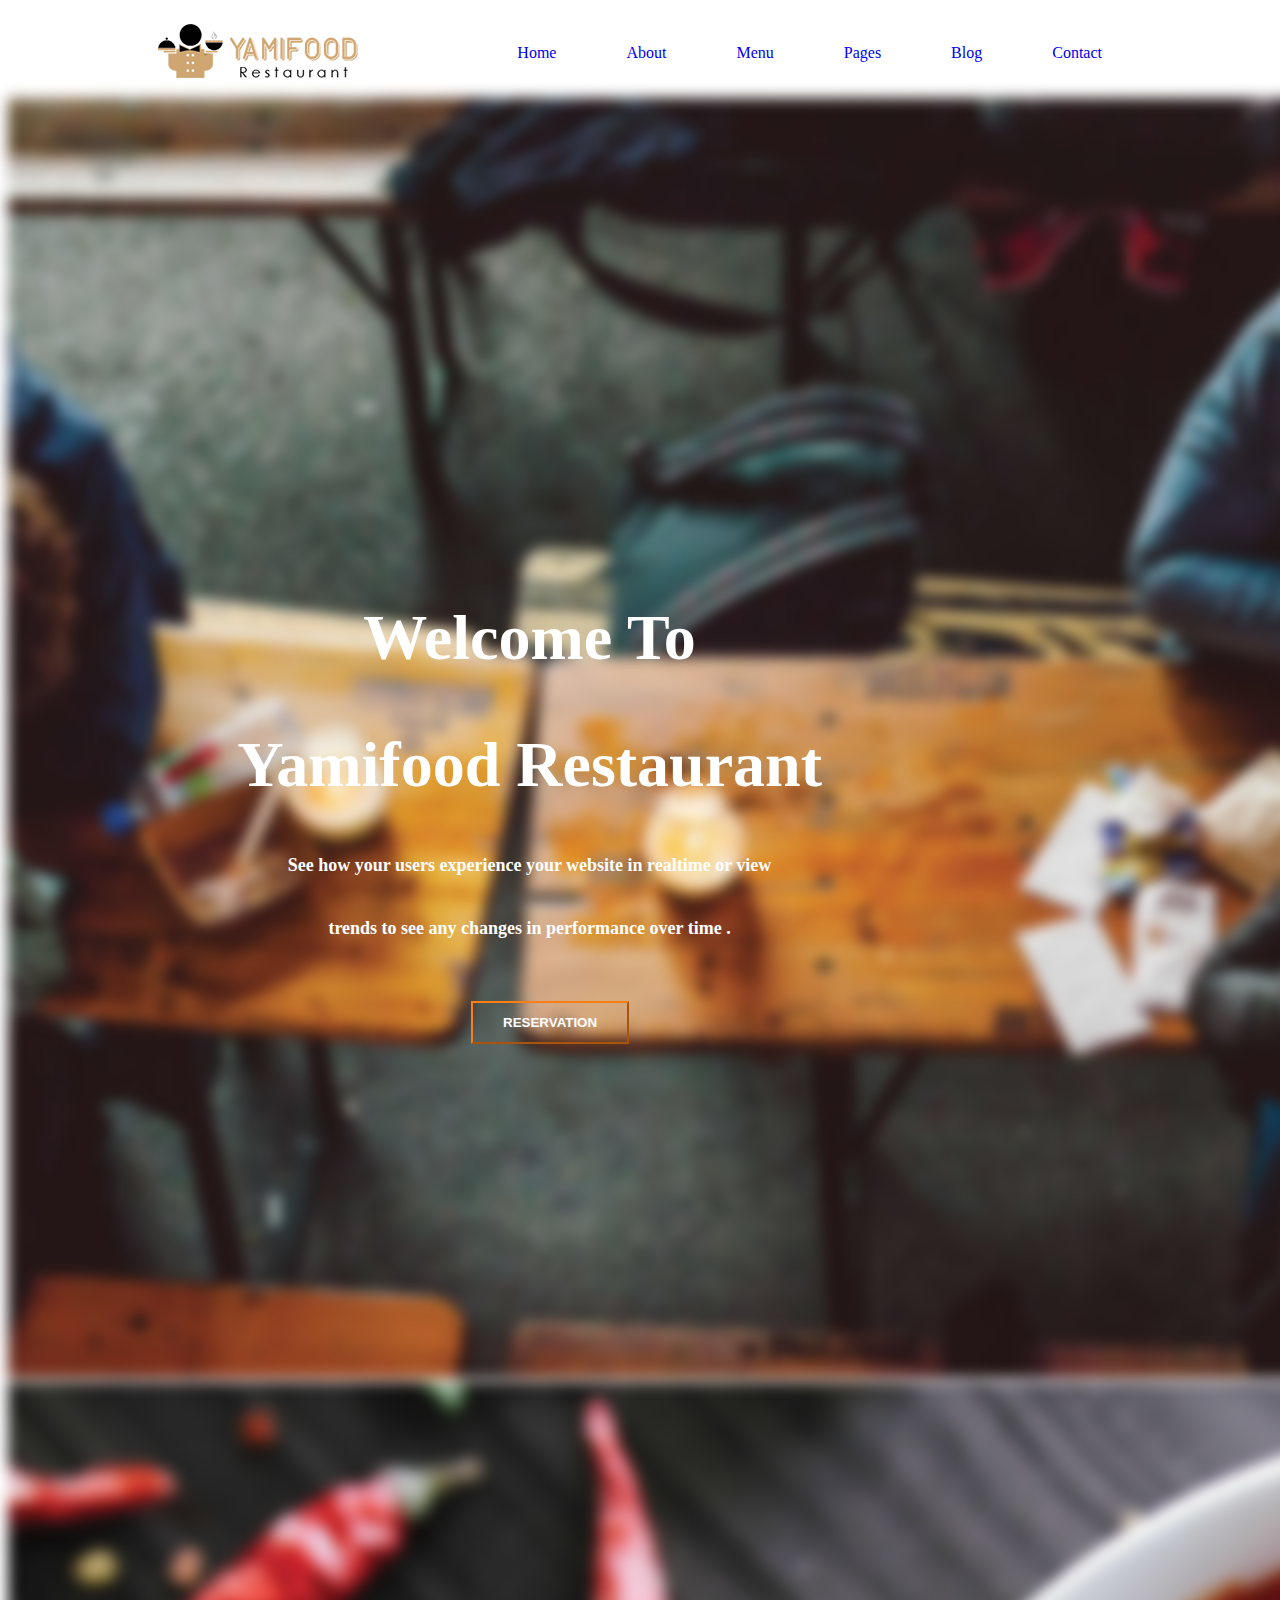
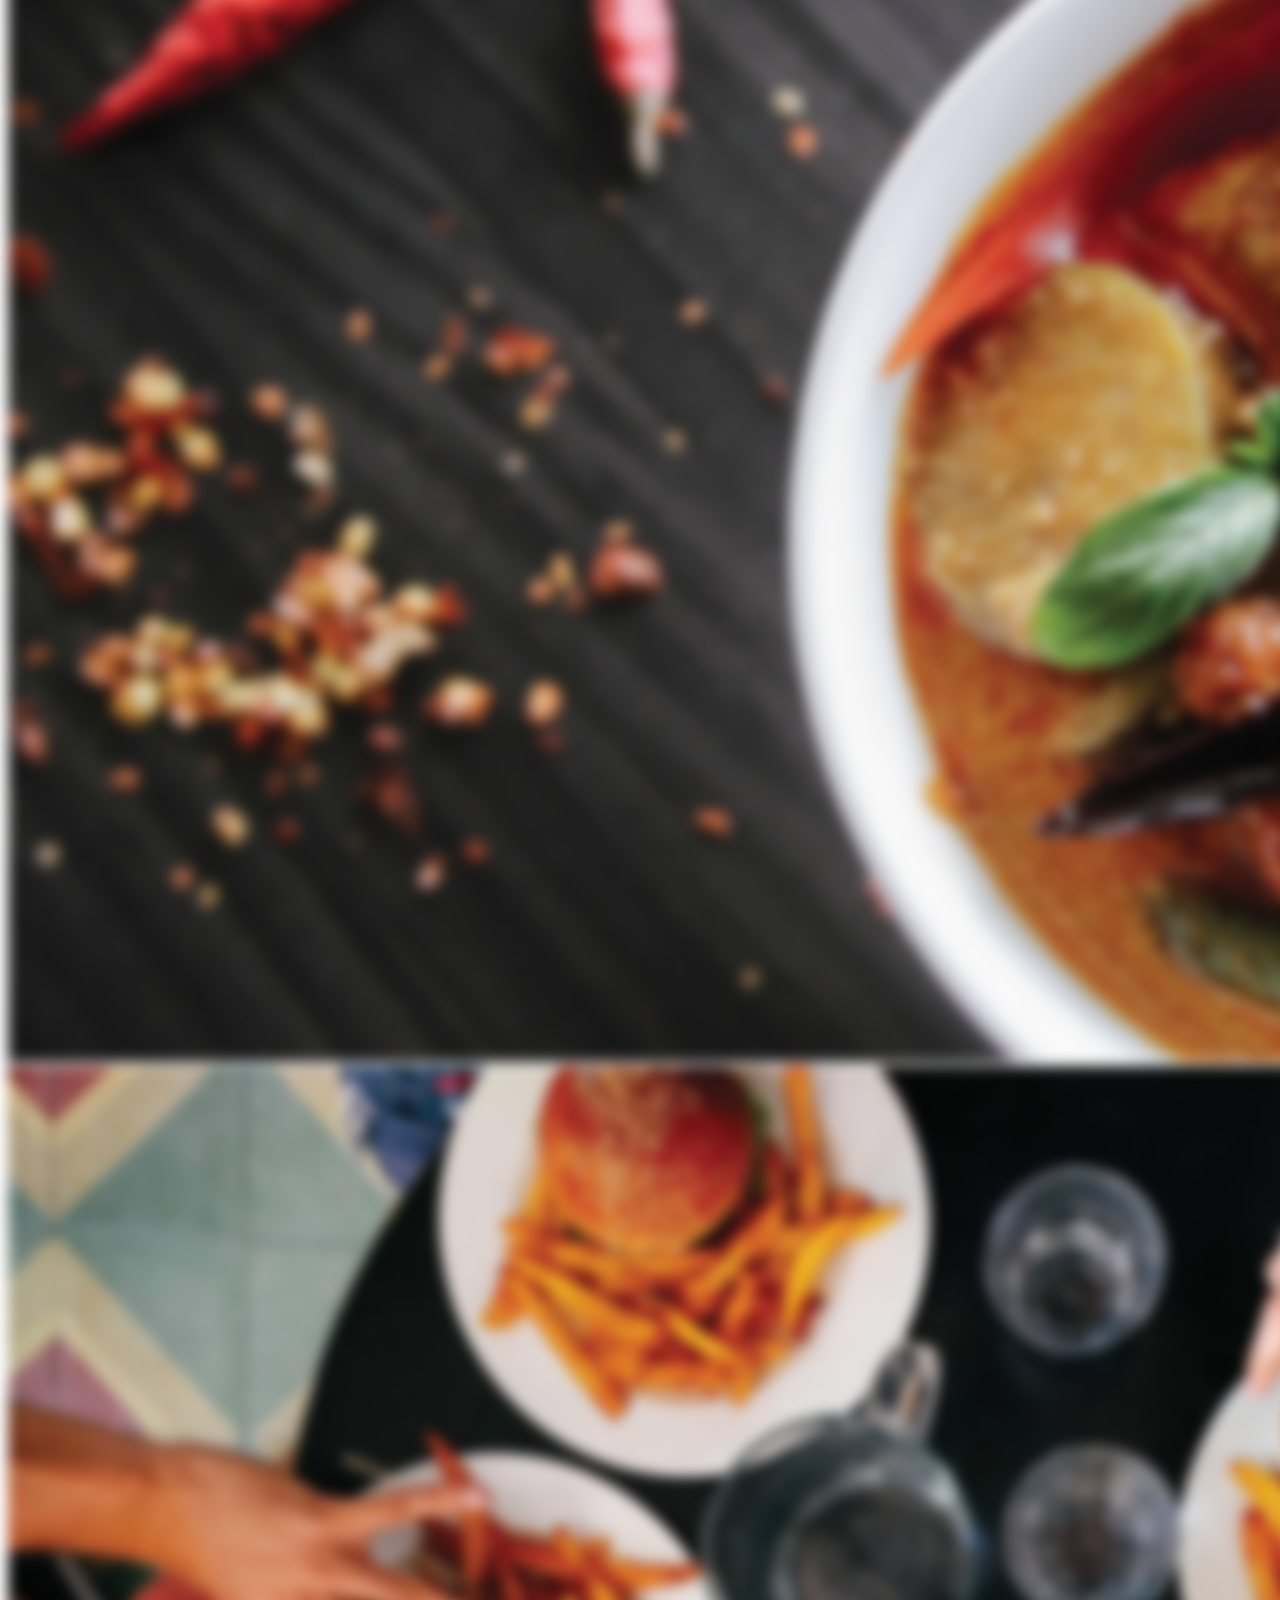
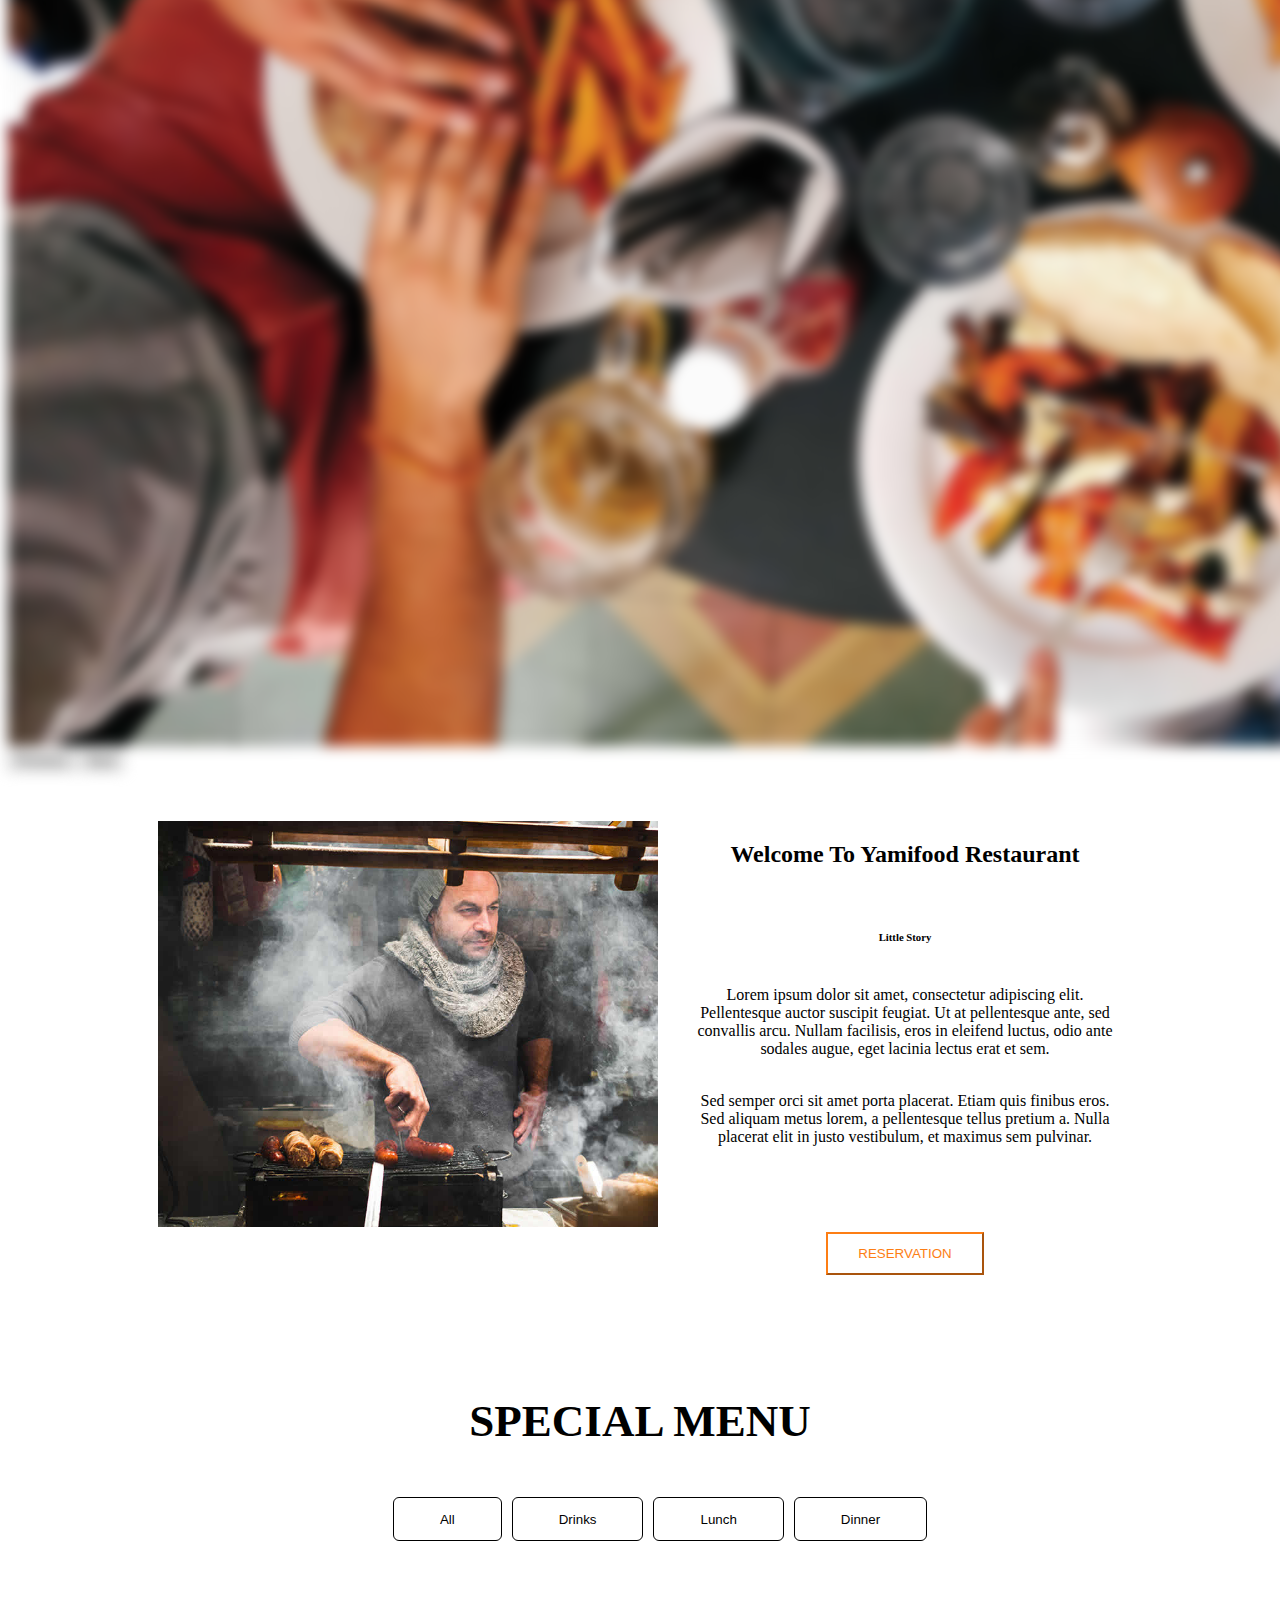
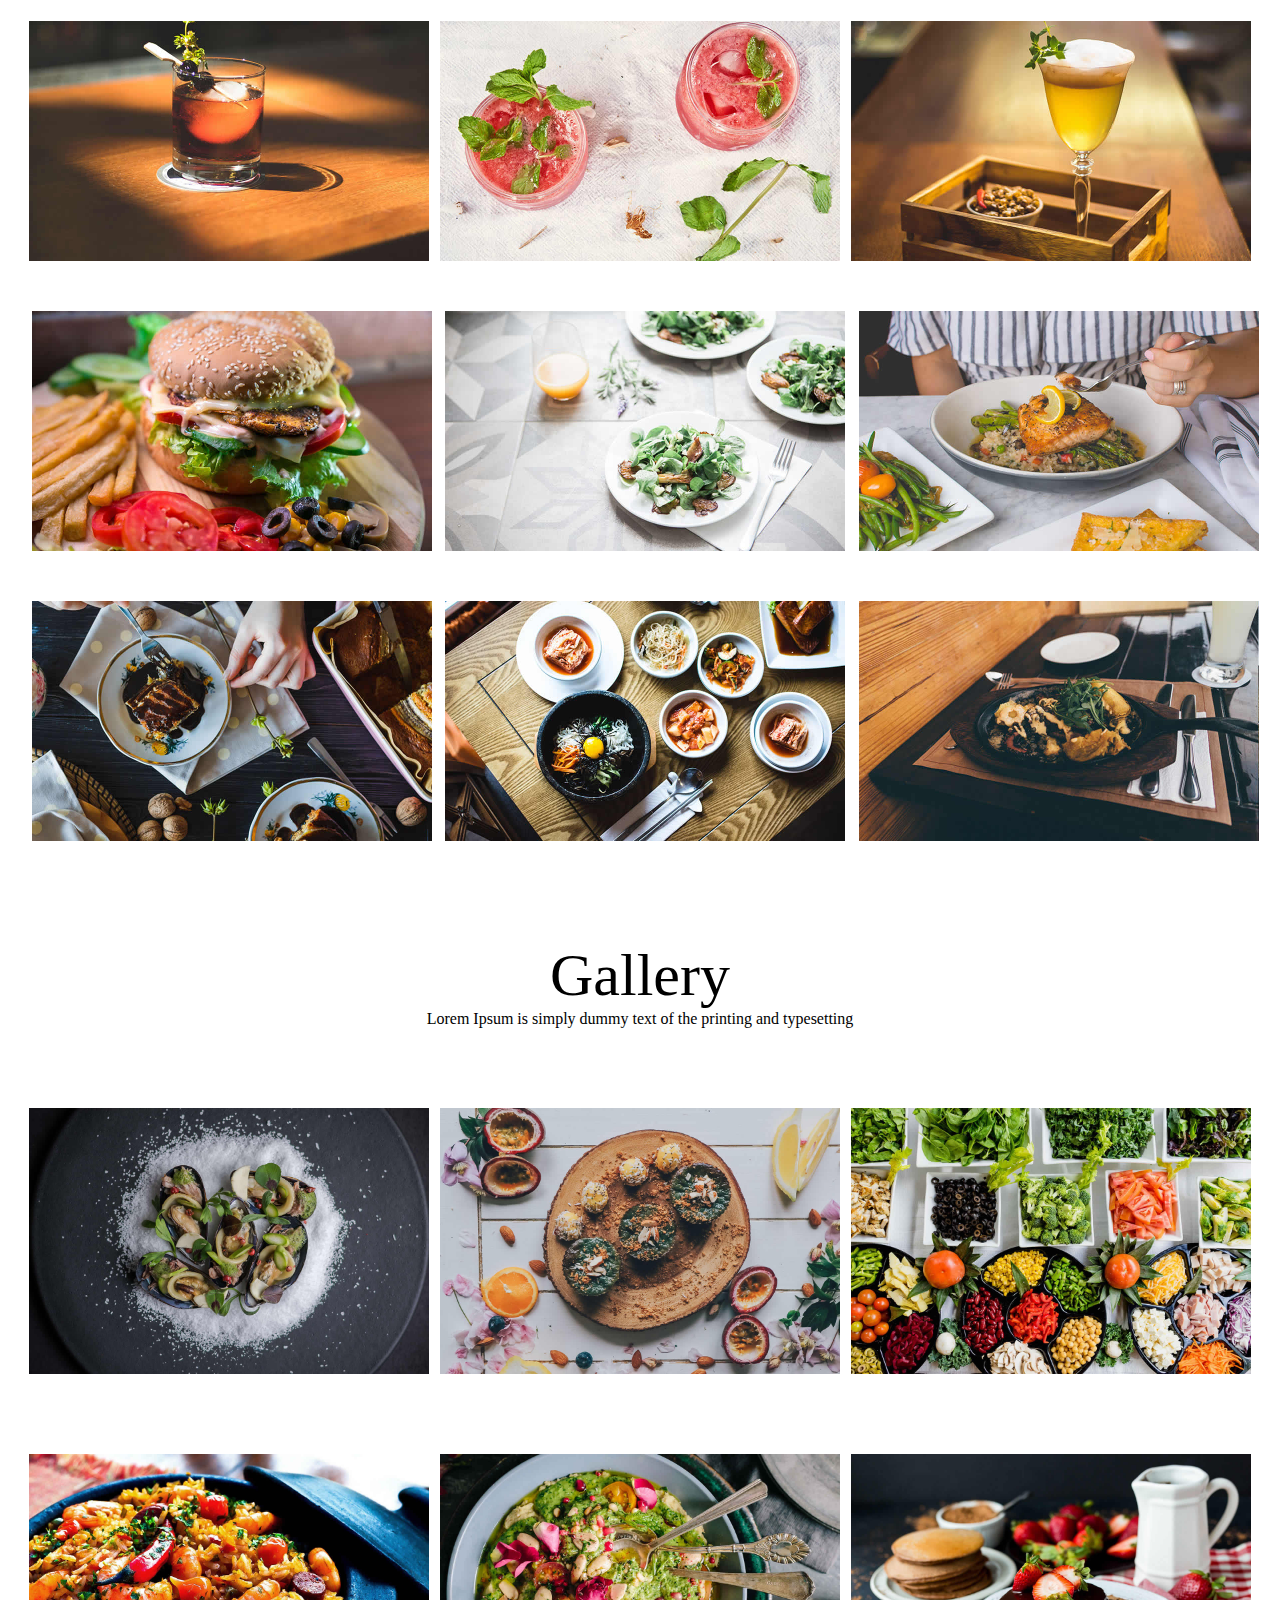
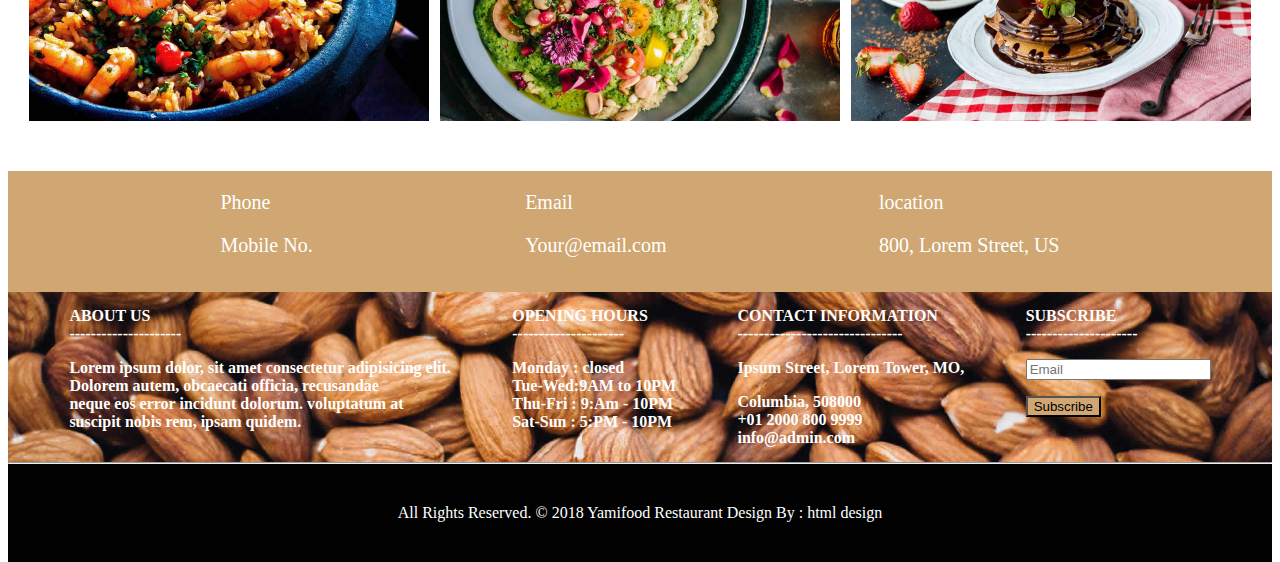
<file: index.html>
<!DOCTYPE html>
<html lang="en">

<head>
    <title>Restaurant </title>
    <link href="https://cdn.jsdelivr.net/npm/bootstrap@5.3.0/dist/css/bootstrap.min.css" rel="stylesheet"
        integrity="sha384-9ndCyUaIbzAi2FUVXJi0CjmCapSmO7SnpJef0486qhLnuZ2cdeRhO02iuK6FUUVM" crossorigin="anonymous">
    <link rel="stylesheet" href="CSS\style.css">
    <script src="https://cdn.jsdelivr.net/npm/@popperjs/core@2.11.8/dist/umd/popper.min.js"
        integrity="sha384-I7E8VVD/ismYTF4hNIPjVp/Zjvgyol6VFvRkX/vR+Vc4jQkC+hVqc2pM8ODewa9r"
        crossorigin="anonymous"></script>
    <script src="https://cdn.jsdelivr.net/npm/bootstrap@5.3.0/dist/js/bootstrap.min.js"
        integrity="sha384-fbbOQedDUMZZ5KreZpsbe1LCZPVmfTnH7ois6mU1QK+m14rQ1l2bGBq41eYeM/fS"
        crossorigin="anonymous"></script>
  
</head>

<body >

    <div class="navbar" style="margin-left: 150px; margin-right: 150px;">
        <div>
            <a href="">
                <img src="images\logo.png" alt="Restaurantlogo">
            </a>
        </div>
        <div>
            <div>
                <ul class="subheader">
                    <li class="subheader"><a href="index.html">Home</a></li>
                    <li class="subheader"><a href="about.html">About</a></li>
                    <li class="subheader"><a href="menu.html">Menu</a></li>
                    <li class="subheader"><a href="#">Pages</a></li>
                    <li class="subheader"><a href="#">Blog</a></li>
                    <li class="subheader"><a href="#">Contact</a></li>
                </ul>
            </div>

        </div>
    </div>
   
    <div style="position: relative">              
        <div id="carouselExample" class="carousel slide carousel-width">
            <div class="carousel-inner" >
                <div class="carousel-item active">
                    <img src="images\slider-01.jpg" class="d-block w-100" alt="slider-01" >
                </div>
                <div class="carousel-item">
                    <img src="images\slider-02.jpg" class="d-block w-100" alt="slider-02">
                </div>
                <div class="carousel-item">
                    <img src="images\slider-03.jpg" class="d-block w-100" alt="slider-03">
                </div>
            </div>
            <button class="carousel-control-prev" type="button" data-bs-target="#carouselExample" data-bs-slide="prev">
                <span class="carousel-control-prev-icon" aria-hidden="true"></span>
                <span class="visually-hidden">Previous</span>
            </button>
            <button class="carousel-control-next" type="button" data-bs-target="#carouselExample" data-bs-slide="next">
                <span class="carousel-control-next-icon" aria-hidden="true"></span>
                <span class="visually-hidden">Next</span>
            </button>
        </div>
        <div style="position: absolute; top: 450px; right: 450px" >
            <div class="overtext">
                <h2 style="display: flex;" >Welcome To</h2><P></P>
                <h2 style="display: flex;"> Yamifood Restaurant</h2>
                <h6>See how your users experience your website in realtime or view</h6>
                <h6>trends to see any changes in performance over time .</h6>
            </div>
            <div class="reservation" id="reservation">
                <button type="menu" ><a href="#">reservation</a></button>
            </div>
        </div>
    </div>
    <div style="display: flex;justify-content: space-between; margin-left: 150px;margin-right: 150px;margin-top: 50px;">
        <div> <img src="images\about-img.jpg" width="500px"></div>
        <div style="text-align: center; padding-left: 30PX;">
            <h2>Welcome To Yamifood Restaurant</h2>
            <br>
            <h6 >Little Story</h6>
            <br>
            Lorem ipsum dolor sit amet, consectetur adipiscing elit. Pellentesque auctor suscipit feugiat. Ut at pellentesque ante, sed convallis arcu. Nullam facilisis, eros in eleifend luctus, odio ante sodales augue, eget lacinia lectus erat et sem.
            <br><br><p>
            Sed semper orci sit amet porta placerat. Etiam quis finibus eros. Sed aliquam metus lorem, a pellentesque tellus pretium a. Nulla placerat elit in justo vestibulum, et maximus sem pulvinar.
            </p>
            <div class="reservation">
                <button type="menu" style="color: #fd7e14; text-transform: uppercase; margin: 70px;" ><a href="#" style="color: #fd7e14;">reservation</a></button>
            </div>
        </div>        
    </div>
 
    <div style="margin-top: 50px;">
        <div style="display: flex;justify-content: center; margin: 50px; font-weight: bold; font-size: 45px; text-transform: uppercase;">Special Menu</div>
        <ul class="speicalmenu" >
            <li><button type="button"><a href="#" style="color: #010101;">All</a></button></li>
            <li><button type="button"><a href="#" style="color: #010101;">Drinks</a></button></li>
            <li><button type="button"><a href="#" style="color: #010101;">Lunch</a></button></li>
            <li><button type="button"><a href="#" style="color: #010101;">Dinner</a></button></li>
        </ul>
    </div>
    <div style="display:flex ;justify-content: space-evenly;margin: 10px; margin-top: 80px; ">
        <img src="images\img-01.jpg" alt="" width="400px" >
        <img src="images\img-02.jpg" alt="" width="400px" >
        <img src="images\img-03.jpg" alt="" width="400px" >
    </div>    <div style="display:flex ;justify-content: space-evenly;margin-left: 10px; margin-top: 50px; ">
        <img src="images\img-04.jpg" alt="" width="400px" >
        <img src="images\img-05.jpg" alt="" width="400px">
        <img src="images\img-06.jpg" alt="" width="400px">
    </div>
    <div style="display:flex ;justify-content: space-evenly;margin-left: 10px; margin-top: 50px; ">
        <img src="images\img-07.jpg" alt="" width="400px" >
        <img src="images\img-08.jpg" alt="" width="400px">
        <img src="images\img-09.jpg" alt="" width="400px">
    </div>

    <div>
        <div  >
            <div style="display: flex;justify-content: center;text-align: center; margin-top: 100px; font-size: 60px;">Gallery</div>
            <div style="display: flex;justify-content: center;text-align: center; ">Lorem Ipsum is simply dummy text of the printing and typesetting</div>
        </div>
        <div class="zoomimages">
        <div style="display:flex ;justify-content: space-evenly;margin: 10px; margin-top: 80px; ">
            <img src="images\gallery-img-01.jpg" alt="" width="400px" >
            <img src="images\gallery-img-02.jpg" alt="" width="400px">
            <img src="images\gallery-img-03.jpg" alt="" width="400px">
        </div>
        <div style="display:flex ;justify-content: space-evenly;margin: 10px; margin-top: 80px; ">
            <img src="images\gallery-img-04.jpg" alt="" width="400px" >
            <img src="images\gallery-img-05.jpg" alt="" width="400px">
            <img src="images\gallery-img-06.jpg" alt="" width="400px">
        </div>
        </div>
    </div>
    <div>
        <footer style="display: flex; justify-content: space-evenly ;margin-top: 50px;" class="footer_link">
            
            <div> Phone<p>Mobile No.</p></div>
            <div>Email<p>Your@email.com</p></div>
            <div>location<p>800, Lorem Street, US</p></div>
            
        </footer>
        <div>
            <div style="display: flex; justify-content: space-evenly ;position: relative; color:#ffff; font-weight: bold;" class="bg-f">
            
                <div style="margin-top: 15px; margin-bottom: 15px;" >ABOUT US <div>---------------------<p>Lorem ipsum dolor, sit amet consectetur adipisicing elit. <br>Dolorem autem, obcaecati officia, recusandae <br> neque eos error incidunt dolorum. voluptatum at <br>suscipit nobis rem, ipsam quidem.</p></div></div>
                <div style="margin-top: 15px; margin-bottom: 15px;">OPENING HOURS<div>---------------------<p>Monday : closed <br> Tue-Wed:9AM to 10PM<br> Thu-Fri : 9:Am - 10PM<br> Sat-Sun : 5:PM - 10PM </p></div></div>
                <div style="margin-top: 15px; margin-bottom: 15px;">CONTACT INFORMATION<div>-------------------------------<p>Ipsum Street, Lorem Tower, MO,</p>Columbia, 508000 <br>   +01 2000 800 9999<br>info@admin.com</div></div>
                <div style="margin-top: 15px; margin-bottom: 15px;">SUBSCRIBE<div>---------------------<p><input type="email" placeholder="Email"></p><button type="submit" style="background-color: #d0a772;">Subscribe</button></div></div>
                
            </div>
            <hr style="padding: 0;margin: 0;">
            <div>
                <div style="background-color: #010101; color: #ffff; display: flex; justify-content: center; padding: 40px">All Rights Reserved. © 2018 Yamifood Restaurant Design By : html design</div>
            </div>
            
        </div>
   </div>
</body>
</html>
</file>
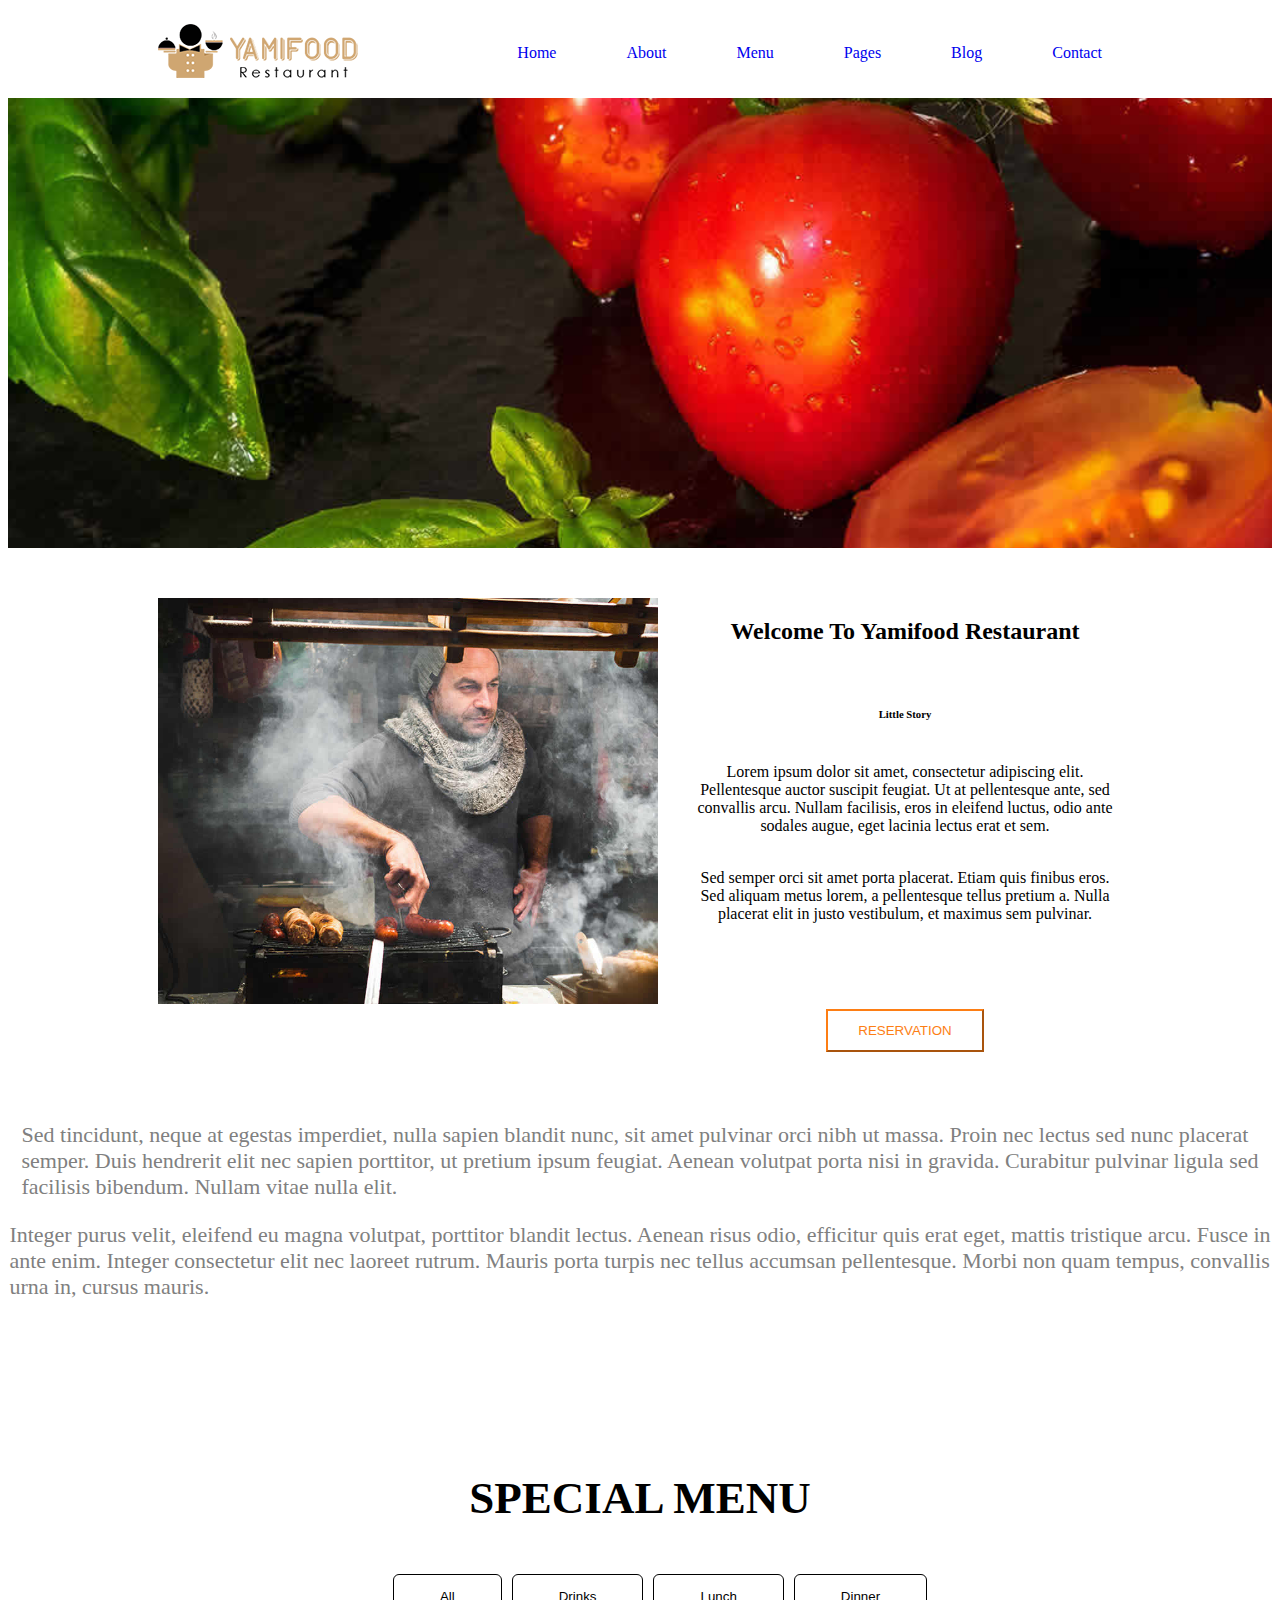
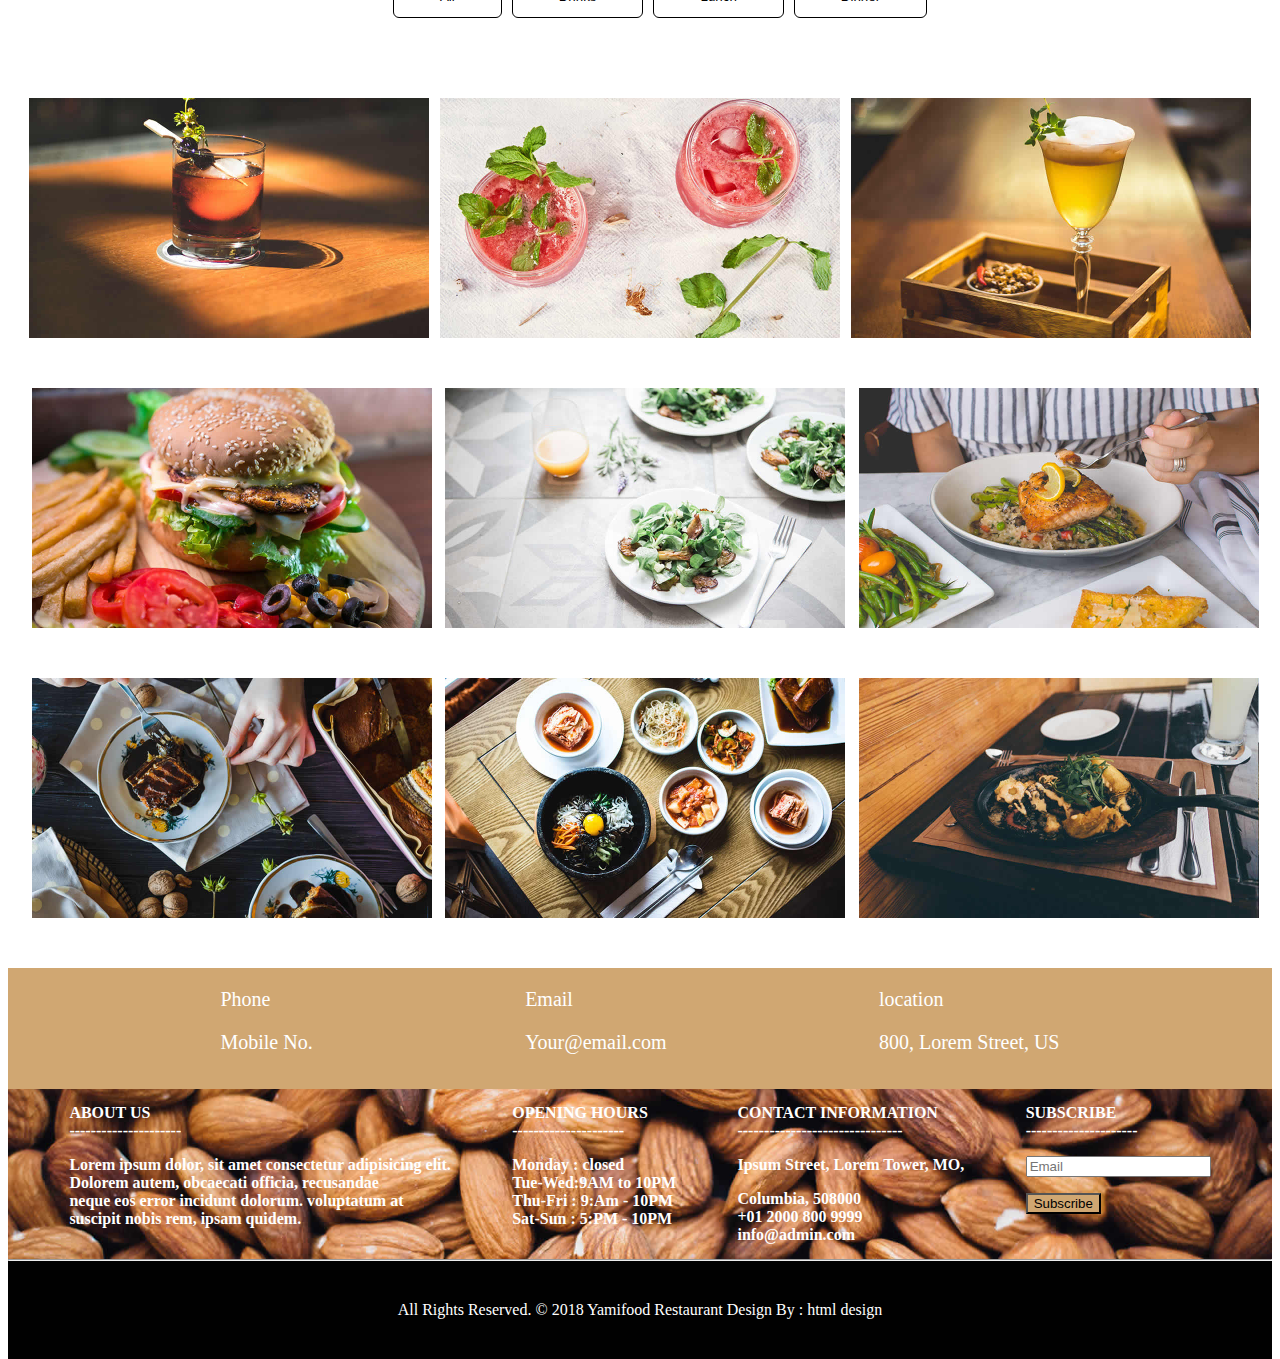
<file: about.html>
<!DOCTYPE html>
<html lang="en">
<head>
    <meta charset="UTF-8">
    <meta name="viewport" content="width=device-width, initial-scale=1.0">
    <title>Restaurant</title>
    <link rel="stylesheet" href="CSS\style.css">
    <style>
        body, html {
          height: 100%;
        }
        
        .parallax {
          /* The image used */
          background-image: url('images/all-bg.jpg');
        
          /* Full height */
          height: 50%; 
        
          /* Create the parallax scrolling effect */
          background-attachment: fixed;
          background-position: center;
          background-repeat: no-repeat;
          background-size: cover;
        }
            
    </style>
</head>
<body>
    <div class="navbar" style="margin-left: 150px; margin-right: 150px;">
        <div>
            <a href="">
                <img src="images\logo.png" alt="Restaurantlogo">
            </a>
        </div>
        <div>
            <div>
                <ul class="subheader">
                    <li class="subheader"><a href="index.html">Home</a></li>
                    <li class="subheader"><a href="about.html">About</a></li>
                    <li class="subheader"><a href="menu.html">Menu</a></li>
                    <li class="subheader"><a href="page.html">Pages</a></li>
                    <li class="subheader"><a href="blog.html">Blog</a></li>
                    <li class="subheader"><a href="contact.html">Contact</a></li>
                </ul>
            </div>
    
        </div>
    </div>
    <div class="parallax"></div>
  
    <div style="display: flex;justify-content: space-between; margin-left: 150px;margin-right: 150px;margin-top: 50px;">
        <div> <img src="images\about-img.jpg" width="500px"></div>
        <div style="text-align: center; padding-left: 30PX;">
            <h2>Welcome To Yamifood Restaurant</h2>
            <br>
            <h6 >Little Story</h6>
            <br>
            Lorem ipsum dolor sit amet, consectetur adipiscing elit. Pellentesque auctor suscipit feugiat. Ut at pellentesque ante, sed convallis arcu. Nullam facilisis, eros in eleifend luctus, odio ante sodales augue, eget lacinia lectus erat et sem.
            <br><br><p>
            Sed semper orci sit amet porta placerat. Etiam quis finibus eros. Sed aliquam metus lorem, a pellentesque tellus pretium a. Nulla placerat elit in justo vestibulum, et maximus sem pulvinar.
            </p>
            <div class="reservation">
                <button type="menu" style="color: #fd7e14; text-transform: uppercase; margin: 70px;" ><a href="#" style="color: #fd7e14;">reservation</a></button>
            </div>
        </div>        
    </div>
    <div>
        <div style="display: flex;justify-content: center;font-size: 22px;color: gray;">
        Sed tincidunt, neque at egestas imperdiet, nulla sapien blandit nunc, sit amet pulvinar orci nibh ut massa. Proin nec lectus sed nunc placerat<br>
         semper. Duis hendrerit elit nec sapien porttitor, ut pretium ipsum feugiat. Aenean volutpat porta nisi in gravida. Curabitur pulvinar ligula sed <br>
         facilisis bibendum. Nullam vitae nulla elit.
        </div>
        <div style="display: flex;justify-content: center;font-size: 22px;color: gray;">
         <p>Integer purus velit, eleifend eu magna volutpat, porttitor blandit lectus. Aenean risus odio, efficitur quis erat eget, mattis tristique arcu. Fusce in <br>
            ante enim. Integer consectetur elit nec laoreet rutrum. Mauris porta turpis nec tellus accumsan pellentesque. Morbi non quam tempus, convallis <br>
            urna in, cursus mauris.</p>
        </div>
    </div>
    <div style="margin-top:150px;">
        <div style="display: flex;justify-content: center; margin: 50px; font-weight: bold; font-size: 45px; text-transform: uppercase;">Special Menu</div>
        
        <ul class="speicalmenu" >
            <li><button type="button"><a href="#" style="color: #010101;">All</a></button></li>
            <li><button type="button"><a href="#" style="color: #010101;">Drinks</a></button></li>
            <li><button type="button"><a href="#" style="color: #010101;">Lunch</a></button></li>
            <li><button type="button"><a href="#" style="color: #010101;">Dinner</a></button></li>
        </ul>
      </div>
      <div style="display:flex ;justify-content: space-evenly;margin: 10px; margin-top: 80px; margin-bottom: 50px; ">
        <img src="images\img-01.jpg" alt="" width="400px" >
        <img src="images\img-02.jpg" alt="" width="400px" >
        <img src="images\img-03.jpg" alt="" width="400px" >
      </div>    <div style="display:flex ;justify-content: space-evenly;margin-left: 10px; margin-top: 50px; margin-bottom: 50px; ">
        <img src="images\img-04.jpg" alt="" width="400px" >
        <img src="images\img-05.jpg" alt="" width="400px">
        <img src="images\img-06.jpg" alt="" width="400px">
      </div>
      <div style="display:flex ;justify-content: space-evenly;margin-left: 10px; margin-top: 50px; margin-bottom: 50px; "> 
        <img src="images\img-07.jpg" alt="" width="400px" >
        <img src="images\img-08.jpg" alt="" width="400px">
        <img src="images\img-09.jpg" alt="" width="400px">
      </div>
      </div>
      <div>
        <footer style="display: flex; justify-content: space-evenly ;margin-top: 50px;" class="footer_link">
            
            <div> Phone<p>Mobile No.</p></div>
            <div>Email<p>Your@email.com</p></div>
            <div>location<p>800, Lorem Street, US</p></div>
            
        </footer>
        <div>
            <div style="display: flex; justify-content: space-evenly ;position: relative; color:#ffff; font-weight: bold;" class="bg-f">
            
                <div style="margin-top: 15px; margin-bottom: 15px;" >ABOUT US <div>---------------------<p>Lorem ipsum dolor, sit amet consectetur adipisicing elit. <br>Dolorem autem, obcaecati officia, recusandae <br> neque eos error incidunt dolorum. voluptatum at <br>suscipit nobis rem, ipsam quidem.</p></div></div>
                <div style="margin-top: 15px; margin-bottom: 15px;">OPENING HOURS<div>---------------------<p>Monday : closed <br> Tue-Wed:9AM to 10PM<br> Thu-Fri : 9:Am - 10PM<br> Sat-Sun : 5:PM - 10PM </p></div></div>
                <div style="margin-top: 15px; margin-bottom: 15px;">CONTACT INFORMATION<div>-------------------------------<p>Ipsum Street, Lorem Tower, MO,</p>Columbia, 508000 <br>   +01 2000 800 9999<br>info@admin.com</div></div>
                <div style="margin-top: 15px; margin-bottom: 15px;">SUBSCRIBE<div>---------------------<p><input type="email" placeholder="Email"></p><button type="submit" style="background-color: #d0a772;">Subscribe</button></div></div>
                
            </div>
            <hr style="padding: 0;margin: 0;">
            <div>
                <div style="background-color: #010101; color: #ffff; display: flex; justify-content: center; padding: 40px">All Rights Reserved. © 2018 Yamifood Restaurant Design By : html design</div>
            </div>
            
        </div>
      </div>
    
</body>
</html>
</file>
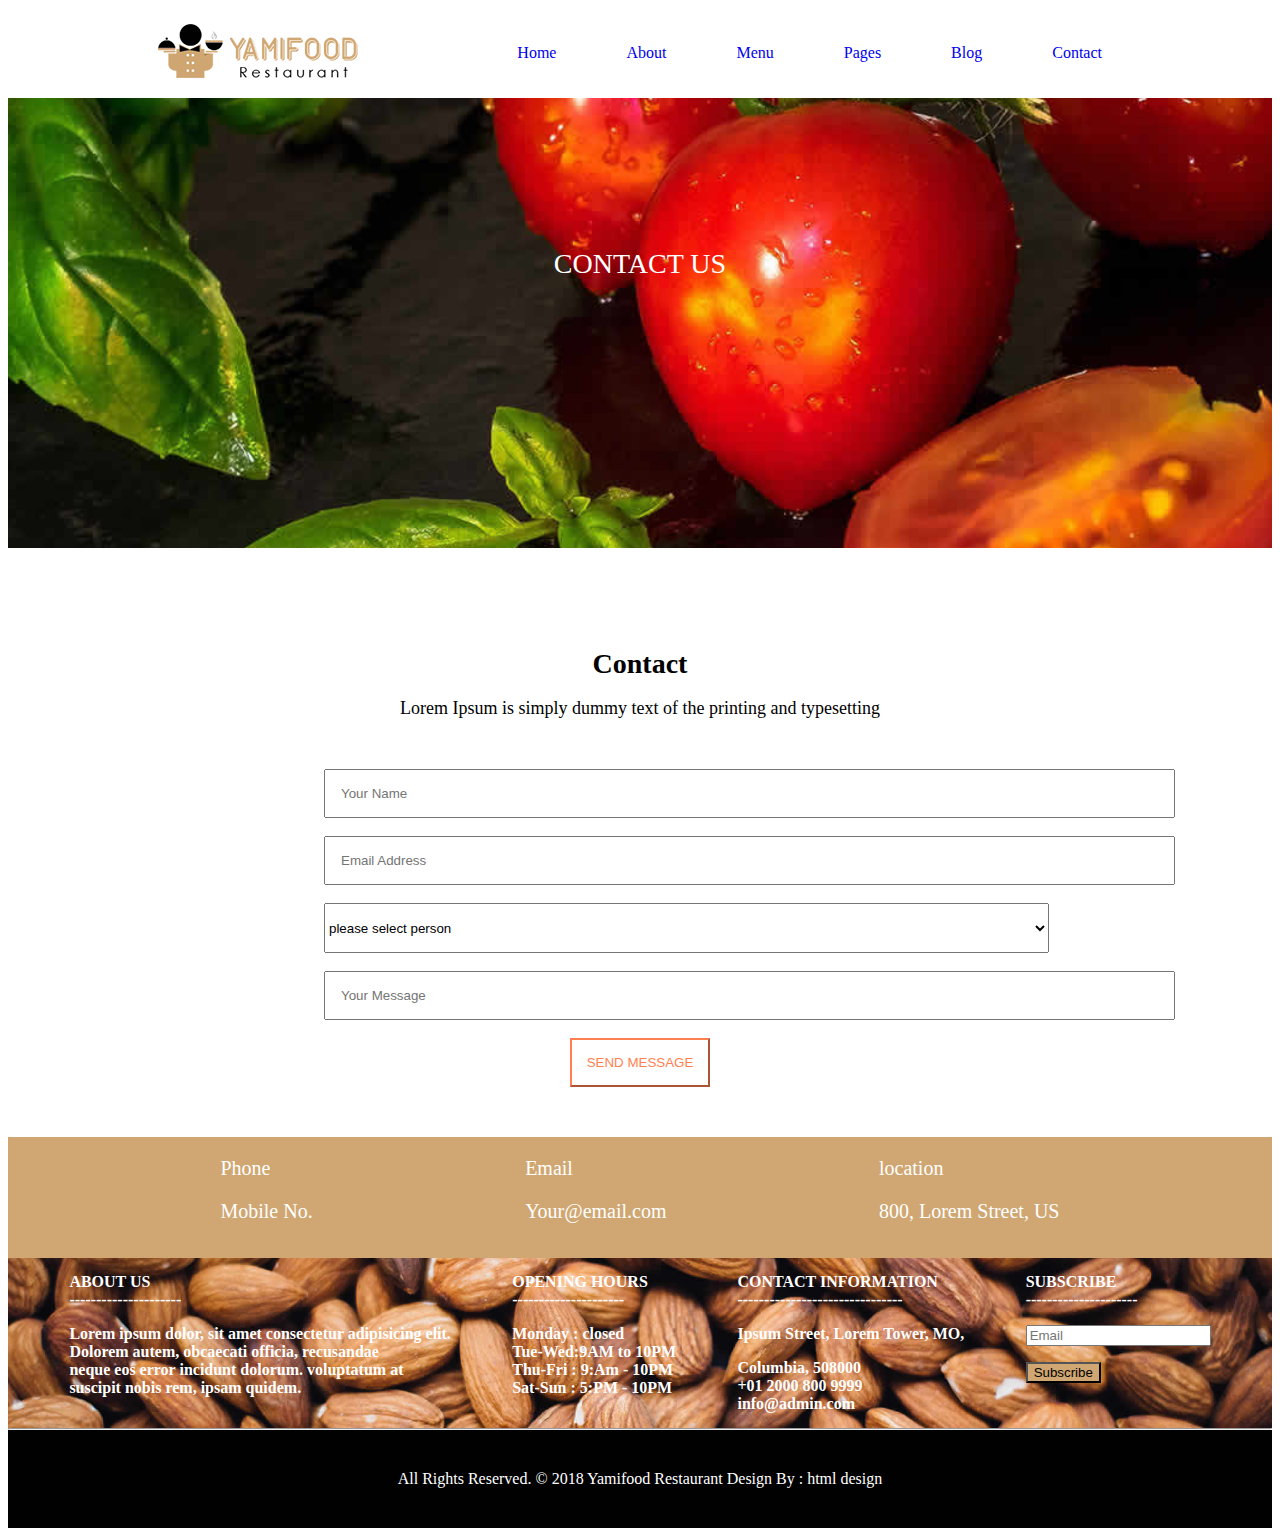
<file: contact.html>
<!DOCTYPE html>
<html lang="en">
<head>
    <meta charset="UTF-8">
    <meta name="viewport" content="width=device-width, initial-scale=1.0">
    <title>Restaurant</title>
    <link rel="stylesheet" href="CSS\style.css">
    <style>
        body, html {
          height: 100%;
        }
        
        .parallax {
          /* The image used */
          background-image: url('images/all-bg.jpg');
        
          /* Full height */
          height: 50%; 
        
          /* Create the parallax scrolling effect */
          background-attachment: fixed;
          background-position: center;
          background-repeat: no-repeat;
          background-size: cover;
        }
        .contactus{
            size: 1100px ;
        }
            
    </style>
</head>
<body>
    <div class="navbar" style="margin-left: 150px; margin-right: 150px;">
        <div>
            <a href="">
                <img src="images\logo.png" alt="Restaurantlogo">
            </a>
        </div>
        <div>
            <div>
                <ul class="subheader">
                    <li class="subheader"><a href="index.html">Home</a></li>
                    <li class="subheader"><a href="about.html">About</a></li>
                    <li class="subheader"><a href="menu.html">Menu</a></li>
                    <li class="subheader"><a href="page.html">Pages</a></li>
                    <li class="subheader"><a href="blog.html">Blog</a></li>
                    <li class="subheader"><a href="contact.html">Contact</a></li>
                </ul>
            </div>
    
        </div>
    </div>
    <div class="parallax">
        <div style="text-transform: uppercase;color: #ffff; font-size: 28px; text-align: center; padding-top: 150px;">Contact us</div>
    </div>
    <div style="margin-top: 100px;">
        <div style="font-weight: bold;font-size: 28px;display: flex; justify-content: center;">Contact</div><br>
        <div style="font-weight:lighter;font-size: 18px;display: flex; justify-content: center;">Lorem Ipsum is simply dummy text of the printing and typesetting</div>
    </div>
    <form style="justify-content:  center; margin-top: 50px;" action="#" method="post">
        <div style="padding-left: 25%;">
           <div ><input type="text" placeholder="Your Name" size="100px" style="padding: 15px;" ></div> <br>
           <div > <input type="email" placeholder="Email Address" size="100px" style="padding: 15px;"></div><br>
           <div ><select style="width:725px; height: 50px;"     >
                <option value="default">  please select person</option>
                <option value="1">1</option>
                <option value="2">2</option>
                <option value="3">3</option>
                <option value="4">4</option>
                <option value="5">5</option>
                </select> 
            </div><br>
            <div ><input type="text" placeholder="Your Message" size="100px" style="padding: 15px;"></div><br>
        </div>
        <div style="display: flex;justify-content: center;"><button type="submit" style="background-color: #ffff; padding: 15px; color: coral ; border-color: coral;text-transform: uppercase   ;">Send Message </button></div>

    </form>
    <!-- <div style="display: flex;justify-content: center;"><button type="submit" style="background-color: #ffff; padding: 15px; color: coral ; border-color: coral;text-transform: uppercase   ;">Send Message </button></div> -->
    <div>
        <footer style="display: flex; justify-content: space-evenly ;margin-top: 50px;" class="footer_link">
            
            <div> Phone<p>Mobile No.</p></div>
            <div>Email<p>Your@email.com</p></div>
            <div>location<p>800, Lorem Street, US</p></div>
            
        </footer>
        <div>
            <div style="display: flex; justify-content: space-evenly ;position: relative; color:#ffff; font-weight: bold;" class="bg-f">
            
                <div style="margin-top: 15px; margin-bottom: 15px;" >ABOUT US <div>---------------------<p>Lorem ipsum dolor, sit amet consectetur adipisicing elit. <br>Dolorem autem, obcaecati officia, recusandae <br> neque eos error incidunt dolorum. voluptatum at <br>suscipit nobis rem, ipsam quidem.</p></div></div>
                <div style="margin-top: 15px; margin-bottom: 15px;">OPENING HOURS<div>---------------------<p>Monday : closed <br> Tue-Wed:9AM to 10PM<br> Thu-Fri : 9:Am - 10PM<br> Sat-Sun : 5:PM - 10PM </p></div></div>
                <div style="margin-top: 15px; margin-bottom: 15px;">CONTACT INFORMATION<div>-------------------------------<p>Ipsum Street, Lorem Tower, MO,</p>Columbia, 508000 <br>   +01 2000 800 9999<br>info@admin.com</div></div>
                <div style="margin-top: 15px; margin-bottom: 15px;">SUBSCRIBE<div>---------------------<p><input type="email" placeholder="Email"></p><button type="submit" style="background-color: #d0a772;">Subscribe</button></div></div>
                
            </div>
            <hr style="padding: 0;margin: 0;">
            <div>
                <div style="background-color: #010101; color: #ffff; display: flex; justify-content: center; padding: 40px">All Rights Reserved. © 2018 Yamifood Restaurant Design By : html design</div>
            </div>
            
        </div>
      </div>

</body>
</html>
</file>
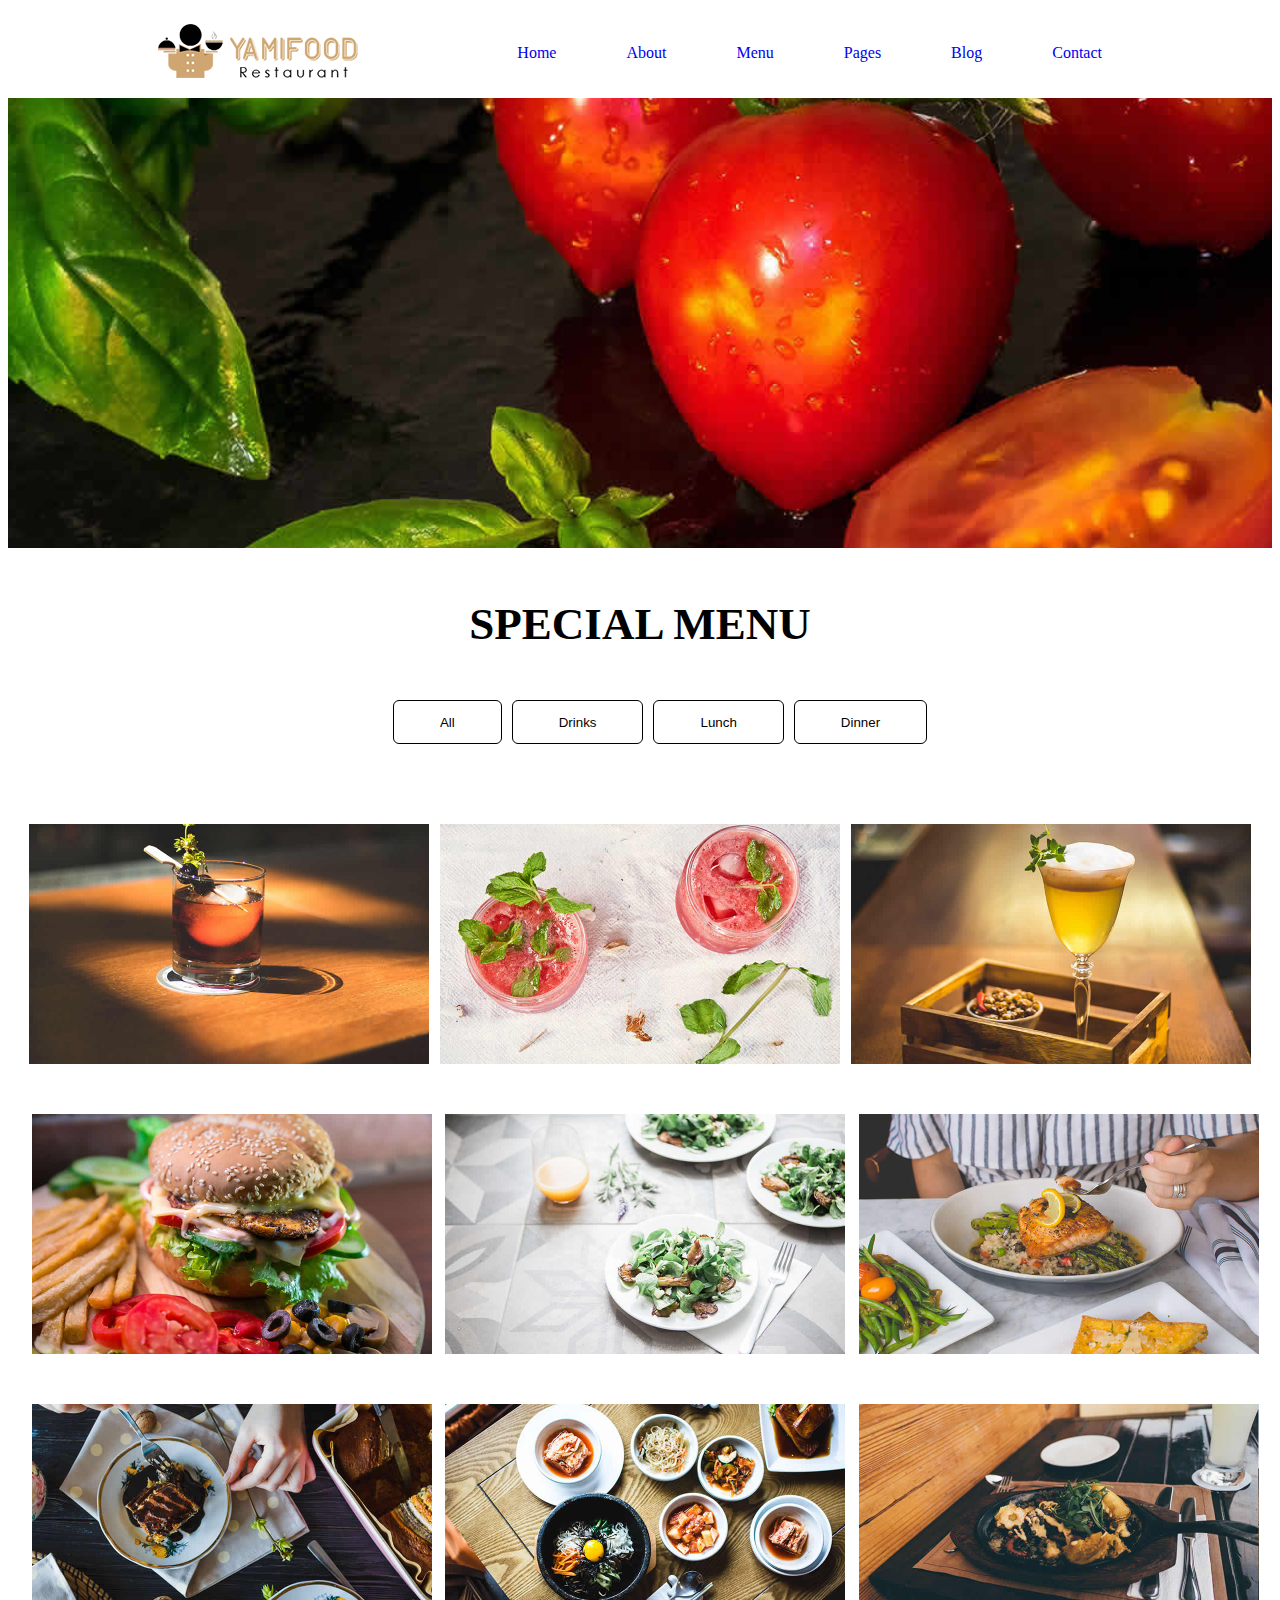
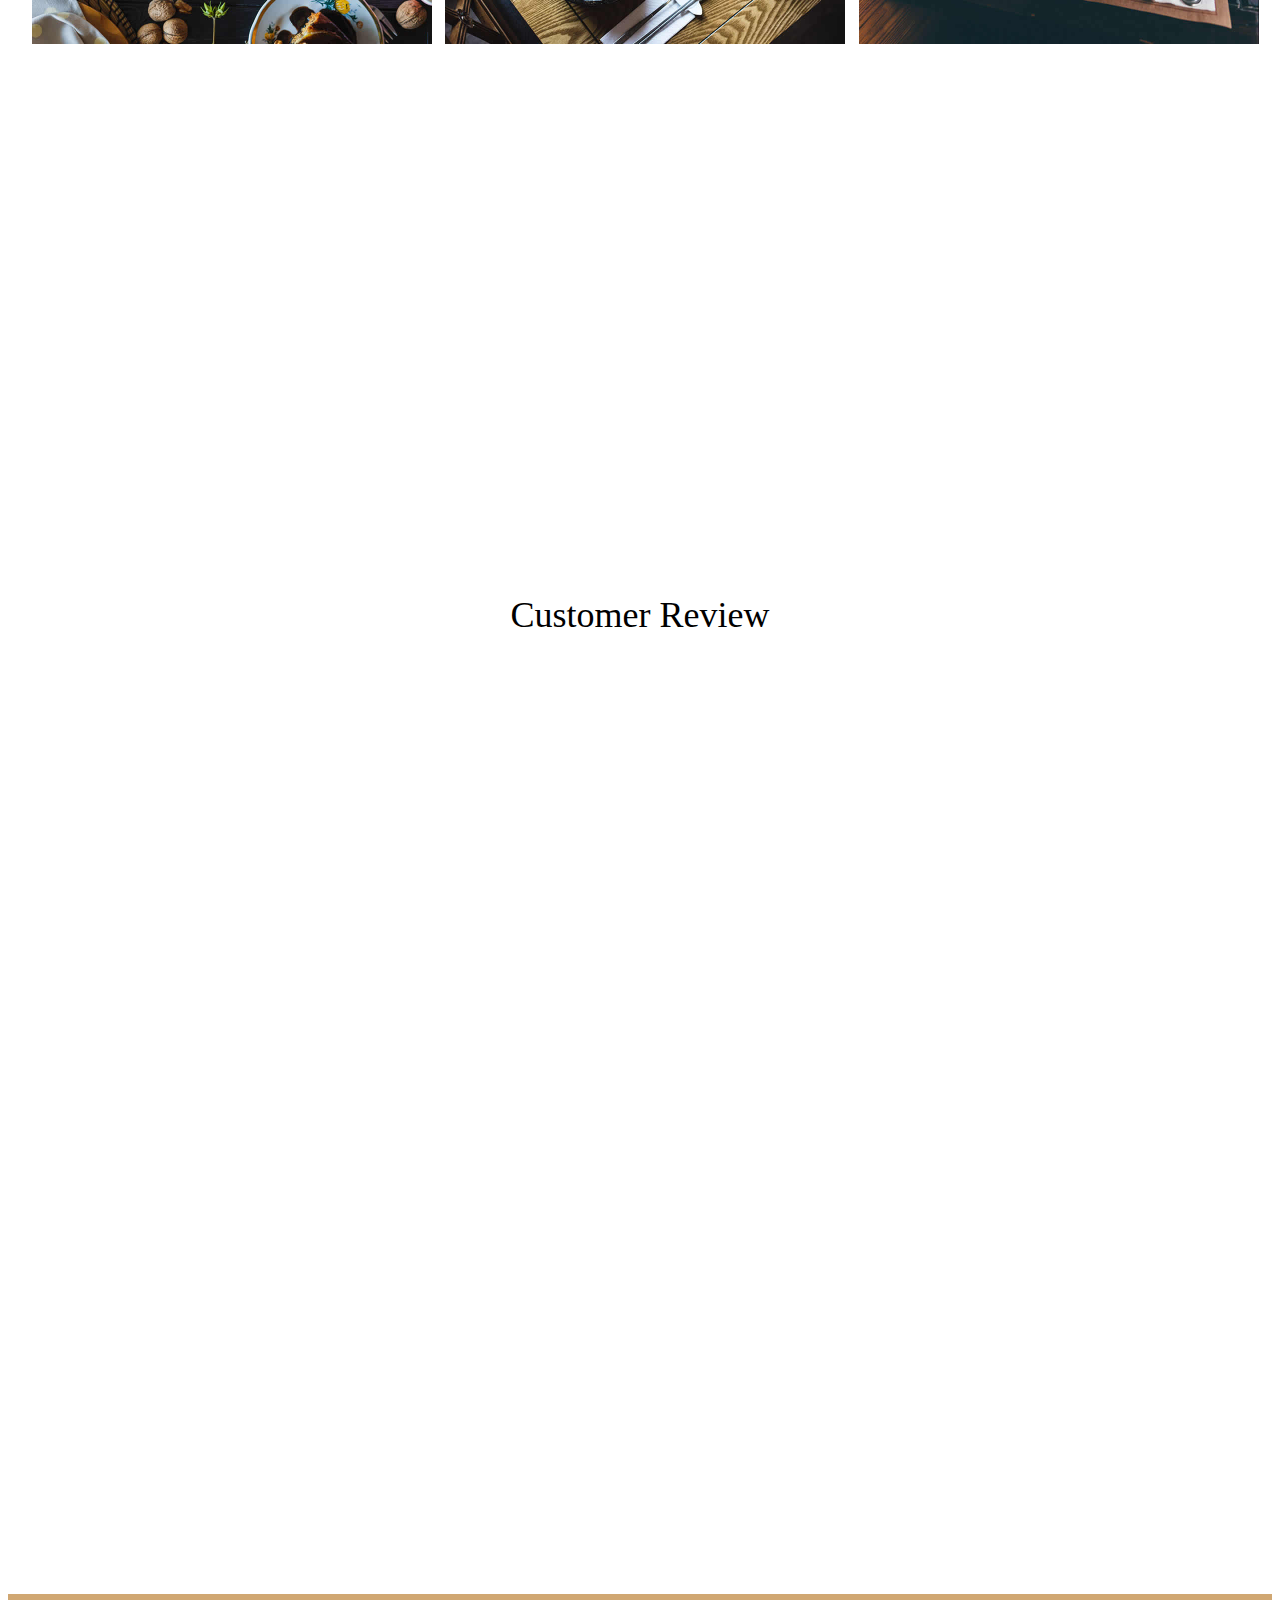
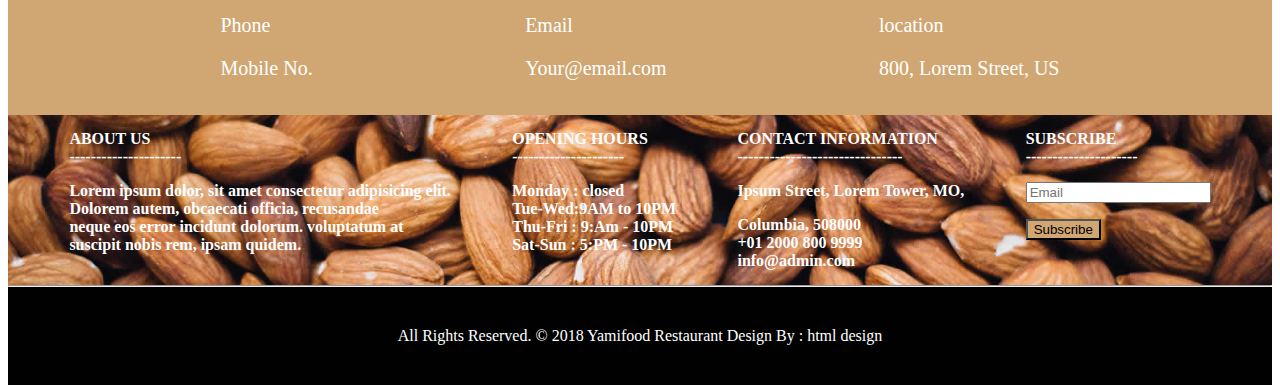
<file: menu.html>
<!DOCTYPE html>
<html lang="en">
<head>
  <meta charset="UTF-8">
  <meta name="viewport" content="width=device-width, initial-scale=1.0">
  <title>Restaurant</title>
  <link rel="stylesheet" href="CSS\style.css">
  <style>
    body, html {
      height: 100%;
    }
    
    .parallax {
      /* The image used */
      background-image: url('images/all-bg.jpg');
    
      /* Full height */
      height: 50%; 
    
      /* Create the parallax scrolling effect */
      background-attachment: fixed;
      background-position: center;
      background-repeat: no-repeat;
      background-size: cover;
    }
    .parallax1 {
      /* The image used */
      background-image: url('images/qt-bg.jpg');
    
      /* Full height */
      height: 50%; 
    
      /* Create the parallax scrolling effect */
      background-attachment: fixed;
      background-position: center;
      background-repeat: no-repeat;
      background-size: cover;
    }
    </style>
    
    
    
</head>
<body>
  <div class="navbar" style="margin-left: 150px; margin-right: 150px;">
    <div>
        <a href="">
            <img src="images\logo.png" alt="Restaurantlogo">
        </a>
    </div>
    <div>
        <div>
            <ul class="subheader">
                <li class="subheader"><a href="index.html">Home</a></li>
                <li class="subheader"><a href="about.html">About</a></li>
                <li class="subheader"><a href="menu.html">Menu</a></li>
                <li class="subheader"><a href="page.html">Pages</a></li>
                <li class="subheader"><a href="blog.html">Blog</a></li>
                <li class="subheader"><a href="contact.html">Contact</a></li>
            </ul>
        </div>

    </div>
</div>

<div class="parallax"></div>

<div style="margin-top: 50px;">
  <div style="display: flex;justify-content: center; margin: 50px; font-weight: bold; font-size: 45px; text-transform: uppercase;">Special Menu</div>
  
  <ul class="speicalmenu" >
      <li><button type="button"><a href="#" style="color: #010101;">All</a></button></li>
      <li><button type="button"><a href="#" style="color: #010101;">Drinks</a></button></li>
      <li><button type="button"><a href="#" style="color: #010101;">Lunch</a></button></li>
      <li><button type="button"><a href="#" style="color: #010101;">Dinner</a></button></li>
  </ul>
</div>
<div style="display:flex ;justify-content: space-evenly;margin: 10px; margin-top: 80px; margin-bottom: 50px; ">
  <img src="images\img-01.jpg" alt="" width="400px" >
  <img src="images\img-02.jpg" alt="" width="400px" >
  <img src="images\img-03.jpg" alt="" width="400px" >
</div>    <div style="display:flex ;justify-content: space-evenly;margin-left: 10px; margin-top: 50px; margin-bottom: 50px; ">
  <img src="images\img-04.jpg" alt="" width="400px" >
  <img src="images\img-05.jpg" alt="" width="400px">
  <img src="images\img-06.jpg" alt="" width="400px">
</div>
<div style="display:flex ;justify-content: space-evenly;margin-left: 10px; margin-top: 50px; margin-bottom: 50px; "> 
  <img src="images\img-07.jpg" alt="" width="400px" >
  <img src="images\img-08.jpg" alt="" width="400px">
  <img src="images\img-09.jpg" alt="" width="400px">
</div>
</div>
<div class="parallax1">
  <div style="display: flex; justify-content: center; color: #ffff;padding: 150px; font-size: 35px;">" If you're not the one cooking, stay out<br> of the way and compliment the chef. " <br><br>Michael Strahan</div>
  
</div>

<div style="height:1000px;font-size:36px">
<div style="display: flex;justify-content: center; padding-top: 50px;">Customer Review 
</div>
</div>

<div>
  <footer style="display: flex; justify-content: space-evenly ;margin-top: 50px;" class="footer_link">
      
      <div> Phone<p>Mobile No.</p></div>
      <div>Email<p>Your@email.com</p></div>
      <div>location<p>800, Lorem Street, US</p></div>
      
  </footer>
  <div>
      <div style="display: flex; justify-content: space-evenly ;position: relative; color:#ffff; font-weight: bold;" class="bg-f">
      
          <div style="margin-top: 15px; margin-bottom: 15px;" >ABOUT US <div>---------------------<p>Lorem ipsum dolor, sit amet consectetur adipisicing elit. <br>Dolorem autem, obcaecati officia, recusandae <br> neque eos error incidunt dolorum. voluptatum at <br>suscipit nobis rem, ipsam quidem.</p></div></div>
          <div style="margin-top: 15px; margin-bottom: 15px;">OPENING HOURS<div>---------------------<p>Monday : closed <br> Tue-Wed:9AM to 10PM<br> Thu-Fri : 9:Am - 10PM<br> Sat-Sun : 5:PM - 10PM </p></div></div>
          <div style="margin-top: 15px; margin-bottom: 15px;">CONTACT INFORMATION<div>-------------------------------<p>Ipsum Street, Lorem Tower, MO,</p>Columbia, 508000 <br>   +01 2000 800 9999<br>info@admin.com</div></div>
          <div style="margin-top: 15px; margin-bottom: 15px;">SUBSCRIBE<div>---------------------<p><input type="email" placeholder="Email"></p><button type="submit" style="background-color: #d0a772;">Subscribe</button></div></div>
          
      </div>
      <hr style="padding: 0;margin: 0;">
      <div>
          <div style="background-color: #010101; color: #ffff; display: flex; justify-content: center; padding: 40px">All Rights Reserved. © 2018 Yamifood Restaurant Design By : html design</div>
      </div>
      
  </div>
</div>



</body>
</html>
</file>
